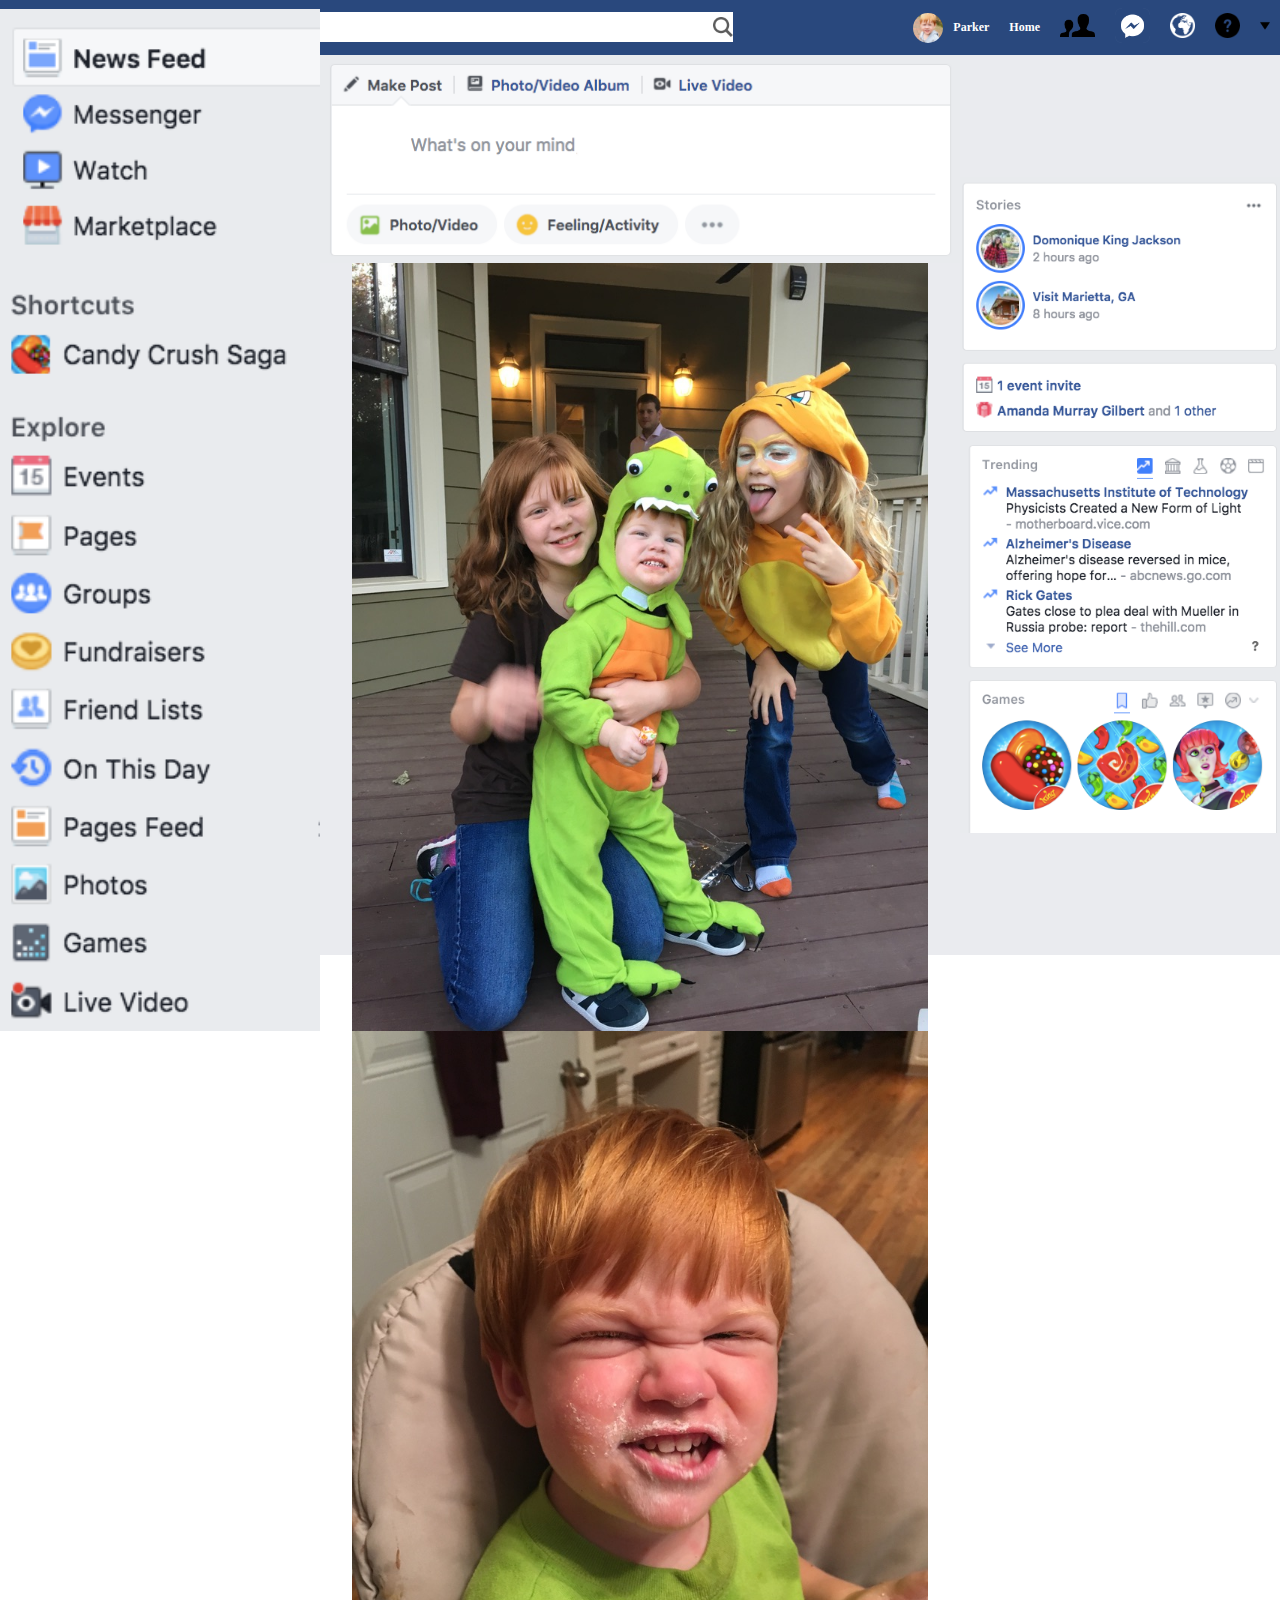
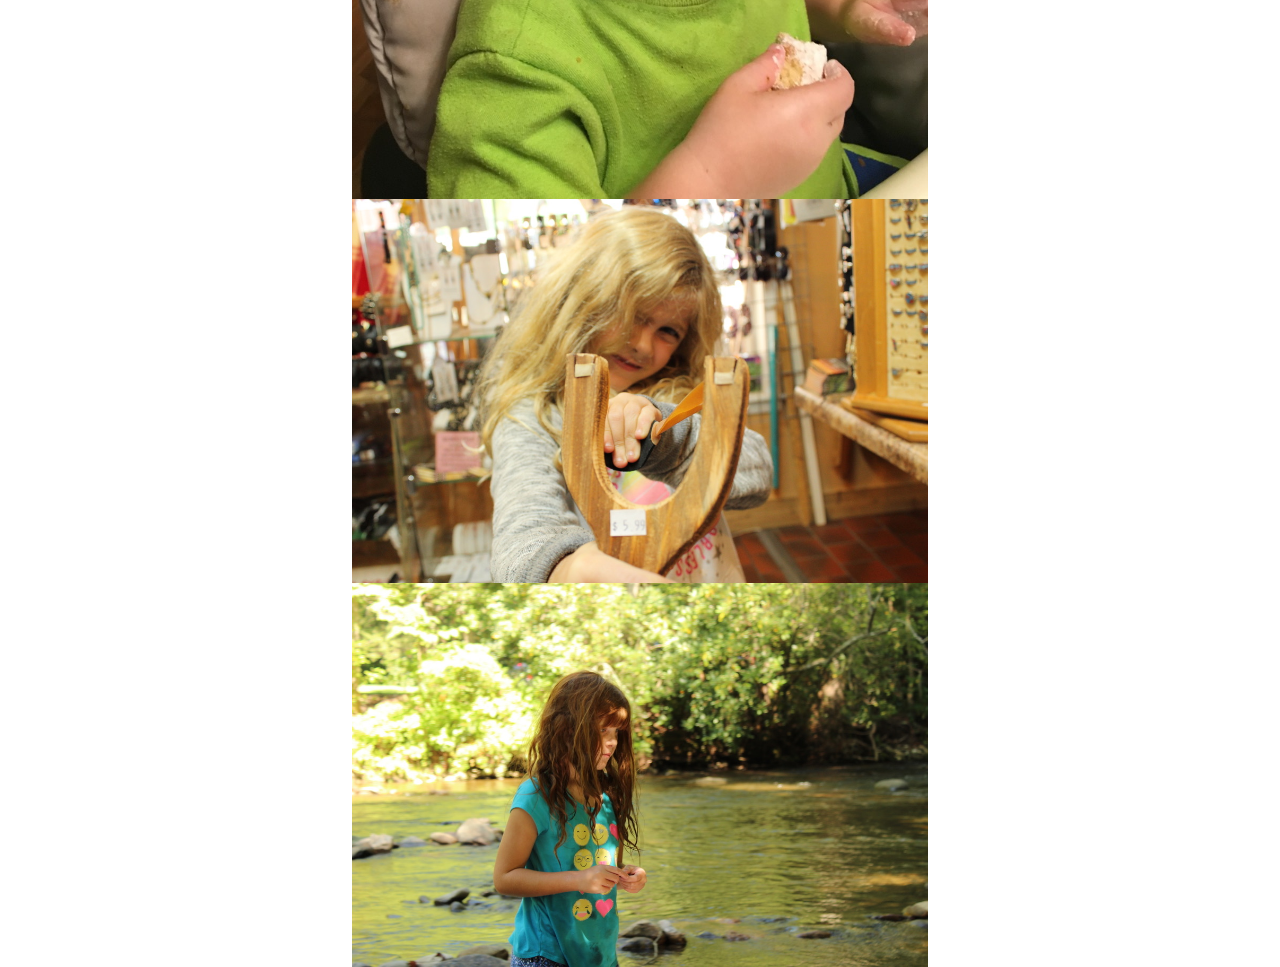
<file: facebook/index.html>
<!DOCTYPE html>
<html lang="en">
<head>
    <meta charset="UTF-8">
    <meta name="viewport" content="width=device-width, initial-scale=1.0">
    <meta http-equiv="X-UA-Compatible" content="ie=edge">
    <title>Facebook</title>
    <link rel="icon" type="image/png" href="images/facebook.png"/>
    <link rel="stylesheet" href="styles.css">
</head>

<body>
    <div class="nav-bar">
        <div class="inverse">
            <img src="images/inverse.png" style="width:30px">
        </div>
        <div class="box">
            <div class="container-1">
                <input type="search" id="search" placeholder="Search" />
            </div>
        </div>
        <div class="profile">
            <div><img src="images/profile.jpg"></div>
            <h5>Parker</h5>
        </div>
        <div class="home"><h5>Home</h5></div>
        <div><img class="contacts" src="images/contacts.png"></div>
        <div><img class="messenger" src="images/messenger.png"></div>
        <div><img class="world" src="images/world.png"></div>
        <div><img class="question" src="images/question.png"></div>
        <div><img class="arrow" src="images/arrow.png"></div>

    </div>

    <div class="content">
        <div class="sidebar">
            <img src="images/topmenu.png">
            <img src="images/bottommenu.png">
        </div>
        <div class="newsfeed">
            <img class="pics" src="images/statusbox.png" style="width:100%">
            <img class="pics" src="images/kids.jpg">
            <img class="pics" src="images/kit.jpg">
            <img class="pics" src="images/ava.jpg">
            <img class="pics" src="images/calli.jpg">
        </div>
        <div class="ads">
            <img src="images/adstop.png">
            <img src="images/adsbottom.png">
        </div>
    </div>
</body>
</html>
</file>
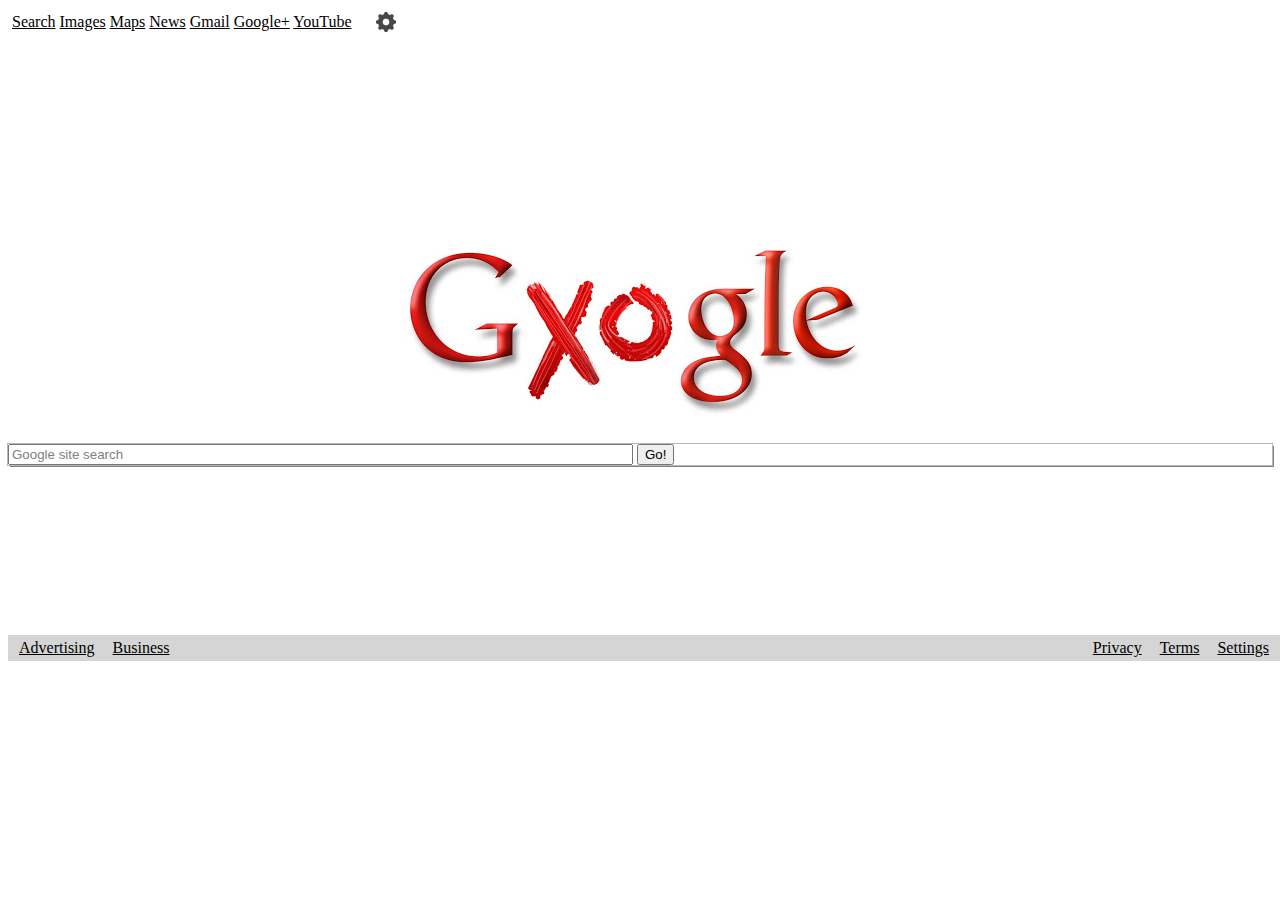
<file: google/index.html>
<!DOCTYPE html>
<html lang="en">
<head>
    <link rel="stylesheet" href="styles.css">
    <title>Google</title>
    <link rel="icon" type="image/png" href="small_g.png"/>
</head>
<body>
    <div class="header">
        <div class="align-left">
        <a href="http://www.google.com/search">Search</a>
        <a href="http://www.google.com/images">Images</a>
        <a href="http://www.google.com/maps">Maps</a>
        <a href="http://www.google.com/news">News</a>
        <a href="http://www.google.com/gmail">Gmail</a>
        <a href="https://plus.google.com/">Google+</a>
        <a href="http://www.youtube.com">YouTube</a>
        </div>
        <div class="align-right">
        <a href="https://support.google.com/accounts/answer/3118621?hl=en"><img class="settingsbutton" src="settings.png" style="width:20px"></a>
        </div>
    </div>
    <div class="whitespace">     </div>
    <div>
        <a href="https://www.google.com/search?q=valentines+day&oq=valentines+day&aqs=chrome..69i57j0l2j69i60l3.1782j0j4&sourceid=chrome&ie=UTF-8"><img class = "doodle" src="doodle.jpg"></a>
    </div>
    <form method="get" action="http://www.google.com/search">

        <div class="form">
        <tr><td>
        <input type="text"   name="q" size="75" style="color:#808080;"
        maxlength="255" value="Google site search"
        onfocus="if(this.value==this.defaultValue)this.value=''; this.style.color='black';" onblur="if(this.value=='')this.value=this.defaultValue; "/>
        <input type="submit" value="Go!" />
        <input type="hidden" name="sitesearch" value="" /></td></tr>
        </table>
        </div>
        </form>  
    <div class="whitespace">     </div>
    <div class="footer">
        <div class="align-left">
        <a class="black" href="https://www.google.com/intl/en_us/ads/?subid=ww-ww-et-g-awa-a-g_hpafoot1_1!o2&utm_source=google.com&utm_medium=referral&utm_campaign=google_hpafooter&fg=1">Advertising</a>
        <a class="black" href="https://www.google.com/services/?subid=ww-ww-et-g-awa-a-g_hpbfoot1_1!o2&utm_source=google.com&utm_medium=referral&utm_campaign=google_hpbfooter&fg=1#?modal_active=none">Business</a>
        </div>
        <div class="align-right">
        <a class="black" href="https://www.google.com/intl/en_us/policies/privacy/?fg=1">Privacy</a>
        <a class="black" href="https://www.google.com/intl/en_us/policies/terms/?fg=1">Terms</a>
        <a class="black" href="https://www.google.com/preferences?hl=en&fg=1">Settings</a>
        </div>
    </div>
</body>
</html>
</file>
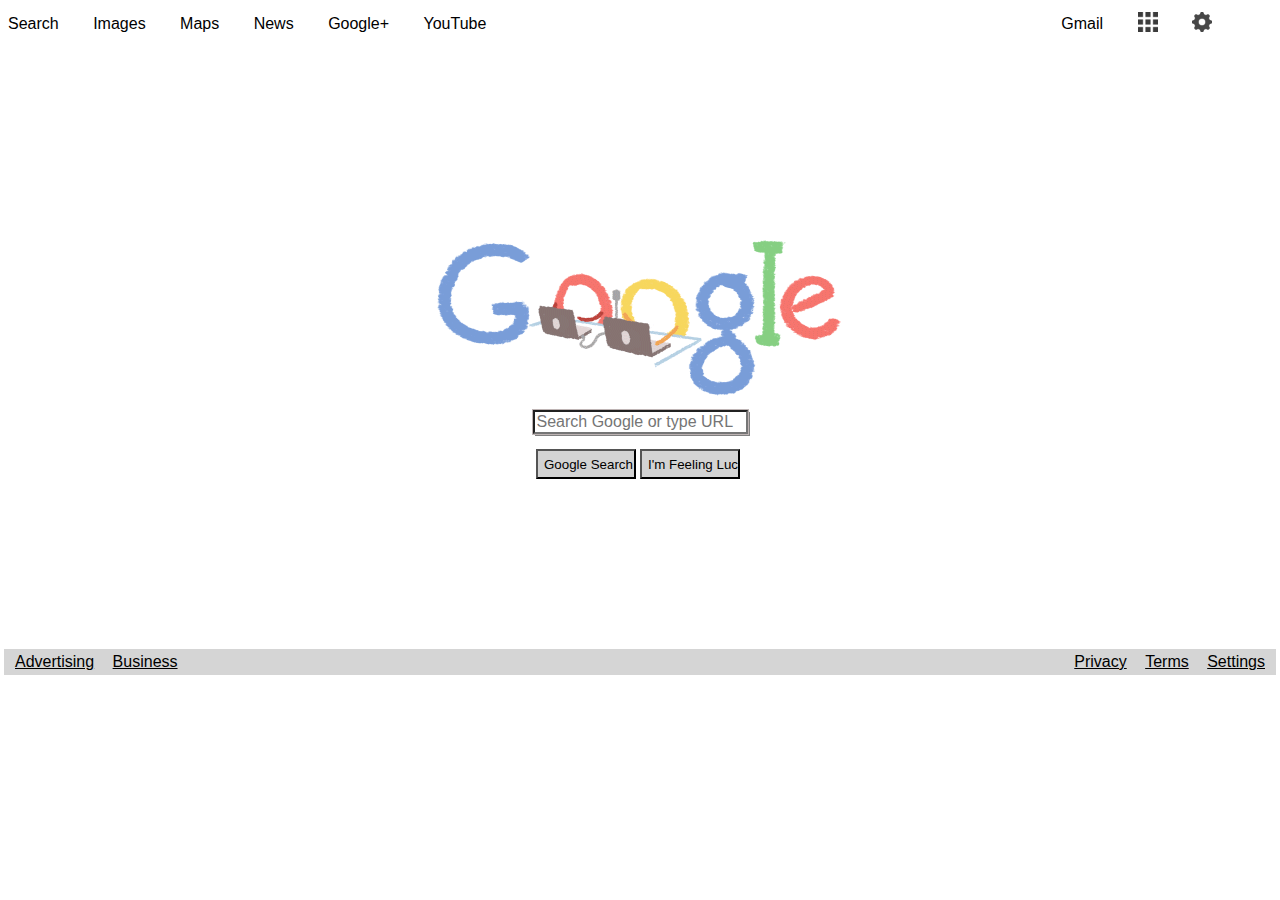
<file: google/index_flexbox.html>
<!DOCTYPE html>
<html lang="en">
<head>
    <link rel="stylesheet" href="styles.css">
    <title>Google</title>
    <link rel="icon" type="image/png" href="small_g.png"/>
</head>
<body>
    <div class="container">
        <div class="header">
            <div>
                <a class="header-item" href="http://www.google.com/search">Search</a>
                <a class="header-item" href="http://www.google.com/images">Images</a>
                <a class="header-item" href="http://www.google.com/maps">Maps</a>
                <a class="header-item" href="http://www.google.com/news">News</a>
                <a class="header-item" href="https://plus.google.com/">Google+</a>
                <a class="header-item" href="http://www.youtube.com">YouTube</a>
            </div>
            <div class="settingsbutton">
                <a class="header-item" href="http://www.google.com/gmail">Gmail</a>
                <a class="header-item" href="https://www.google.com/intl/en/about/products/"><img src="grid.png" style="width:20px"></a>
                <a class="header-item" href="https://support.google.com/accounts/answer/3118621?hl=en"><img src="settings.png" style="width:20px"></a>
            </div>
        </div>
        <div class="whitespace"></div>
        <div>
            <a href="https://www.google.com/search?q=valentines+day&oq=valentines+day&aqs=chrome..69i57j0l2j69i60l3.1782j0j4&sourceid=chrome&ie=UTF-8"><img class="doodle" src="valentines-day.gif"></a>
            <form method="get" action="http://www.google.com/search"><form method="get" action="http://www.google.com/search"></form>

                <div>
                <tr><td>
                <form method="get" action="http://www.google.com/search">
                <input type="text"   name="q" class="doodle form" placeholder="Search Google or type URL">
                <div class="searchbuttons">
                <input type="submit" value="Google Search" class="gobutton"/>
                <input type="hidden" name="sitesearch" value=""/>            
                <input type="submit" value="I'm Feeling Lucky" class="gobutton" />
                <input type="hidden" name="sitesearch" value=""/></div></td></tr></td></tr>
                </table>
                </div>
                </form>  
        </div>
        <div class="whitespace"></div>
        <div class="footer">
            <div class="align-left">
            <a class="black" href="https://www.google.com/intl/en_us/ads/?subid=ww-ww-et-g-awa-a-g_hpafoot1_1!o2&utm_source=google.com&utm_medium=referral&utm_campaign=google_hpafooter&fg=1">Advertising</a>
            <a class="black" href="https://www.google.com/services/?subid=ww-ww-et-g-awa-a-g_hpbfoot1_1!o2&utm_source=google.com&utm_medium=referral&utm_campaign=google_hpbfooter&fg=1#?modal_active=none">Business</a>
            </div>
            <div class="align-right">
            <a class="black" href="https://www.google.com/intl/en_us/policies/privacy/?fg=1">Privacy</a>
            <a class="black" href="https://www.google.com/intl/en_us/policies/terms/?fg=1">Terms</a>
            <a class="black" href="https://www.google.com/preferences?hl=en&fg=1">Settings</a>
            </div>
        </div>
    </div>
</body>
</html>
</file>
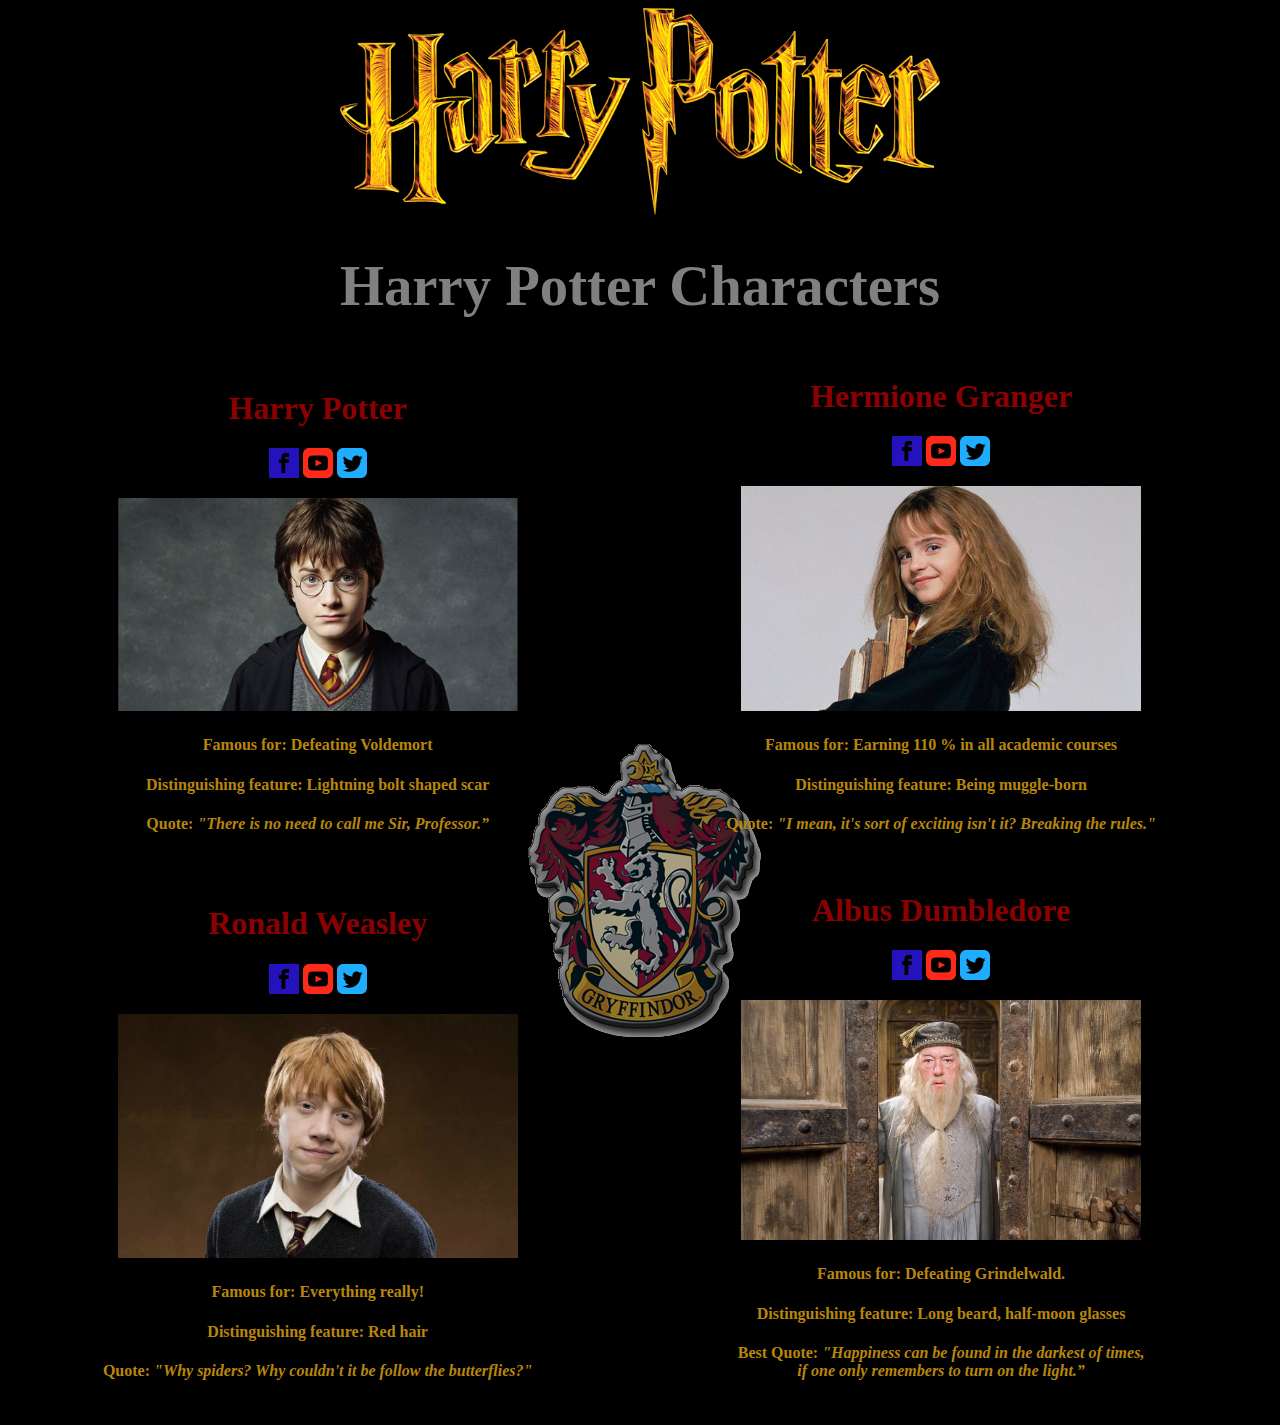
<file: hp_site/harrypotter.html>
<!DOCTYPE html>
<html>
    <head>
        <link rel="stylesheet" href="styles.css">
        <title>Character List</title>


        


    </head>
    <body>
        <img class="logo" src="HarryPotter.png" />
        <h1 class="title">Harry Potter Characters</h1>
            <div class="center">
            <div class="inline">
                <h1>Harry Potter</h1>
                <a href="http://www.facebook.com"><img src="facebook.png" style="width:30px"></a>
                <a href="http://www.youtube.com"><img src="youtube.png" style="width:30px"></a>
                <a href="http://www.twitter.com"><img src="twitter.png" style="width:30px"></a>

                <ul>
                    <li>
                        <a href="http://harrypotter.wikia.com/wiki/Harry_Potter"><img src="hp_img.jpg" style="width:400px"/> </a>
                        <h4>Famous for: Defeating Voldemort</h4>
                        <h4>Distinguishing feature: Lightning bolt shaped scar </h4>
                        <h4>Quote: <i>"There is no need to call me Sir, Professor.”</i></h4>    
                    </li>
                </ul>

            </div>
            <div class="inline">
                <h1>Hermione Granger</h1>
                <a href="http://www.facebook.com"><img src="facebook.png" style="width:30px"></a>
                <a href="http://www.youtube.com"><img src="youtube.png" style="width:30px"></a>
                <a href="http://www.twitter.com"><img src="twitter.png" style="width:30px"></a>
                <ul>
                <li>
                    <a href="http://harrypotter.wikia.com/wiki/Hermione_Granger"><img src="hg_img.jpg" style="width:400px"/></a>
                    <h4>Famous for: Earning 110 % in all academic courses</h4>
                    <h4>Distinguishing feature: Being muggle-born</h4>
                    <h4>Quote: <i>"I mean, it's sort of exciting isn't it? Breaking the rules."</i></h4>
                </li>
                </ul>
            </div>
            <div class="inline">
                <h1>Ronald Weasley</h1>
                <a href="http://www.facebook.com"><img src="facebook.png" style="width:30px"></a>
                <a href="http://www.youtube.com"><img src="youtube.png" style="width:30px"></a>
                <a href="http://www.twitter.com"><img src="twitter.png" style="width:30px"></a>
                <ul>
                <li>
                        <a href="http://harrypotter.wikia.com/wiki/Ronald_Weasley"><img src="rw_img.jpg" style="width:400px"></a>
                <h4>Famous for: Everything really!</h4>
                <h4>Distinguishing feature: Red hair</h4>
                <h4>Quote: <i>"Why spiders?  Why couldn't it be follow the butterflies?"</i></h4>
                </li>
                </ul>
            </div>
            <div class="inline">
                <h1>Albus Dumbledore</h1>
                <a href="http://www.facebook.com"><img src="facebook.png" style="width:30px"></a>
                <a href="http://www.youtube.com"><img src="youtube.png" style="width:30px"></a>
                <a href="http://www.twitter.com"><img src="twitter.png" style="width:30px"></a>
                <ul>
                <li>
                <a href="http://harrypotter.wikia.com/wiki/Albus_Dumbledore"><img src="dumbledore.jpg" style="width:400px"></a>
                <h4>Famous for: Defeating Grindelwald.</h4>
                <h4>Distinguishing feature: Long beard, half-moon glasses</h4>  
                <h4>Best Quote: <i>"Happiness can be found in the darkest of times, <br>if one only remembers to turn on the light.”</i></h4>  
                </li>
                </ul>
            </div>
            </div>
  
    </body>
</html>
</file>
<file: facebook/styles.css>
html {
    width:100%;
    height:100%;
    display:flex;
}

h5{
    font-size: 12px;
    font-style: normal;
}

body {
    display:flex;
    flex-direction: column;
    width:100%;
    align-items: center;
    justify-content: flex-start;
    width:100%;
    height:100%;
    margin:0;
}

/* @media(min-width 768px) {
	body {
		width:100%;
    } */



.nav-bar {
    background-color:#29487d;
    color:white;
    display:flex;
    flex-direction:row;
    justify-content:flex-start;
    align-items: center;
    width:100%;
    font-size:12px;
    /* position: fixed; */
}

.inverse {
    background-color:white;
    text-align:center;
    vertical-align: middle;
    display:flex;
    align-items:center;
    align-content: center;
    margin:10px;
}


.box {
    width: 300px;
    height: 50px;
    vertical-align: middle;
    display:flex;
    flex:2;
  }

.container-1{
    width: 90%;
    vertical-align: middle;
    white-space: nowrap;
    margin-top:9px;
}

.container-1 input#search{
    width: 90%;
    height: 30px;
    background-color: white;
    background-image:url("images/search.png");
    background-repeat: no-repeat;
    background-size: 20px;
    background-position:right;
    border: none;
    font-size: 10pt;
    color: #63717f;
    vertical-align: middle;
    padding-left:10px;
    padding-right:10px;
}

.profile {
    border:none;
    display:flex;
    align-items: center;
    justify-content: center;
    text-align: center;
    margin-left:10px;
    margin-right:10px;
}
.profile img {
    display:inline-block;
    width:30px;
    height:30px;
    border-radius:65%;
    vertical-align: middle;
    margin-left:10px;
    margin-right:10px;
}

.home {
    margin-left:10px;
    margin-right:10px;
}

.contacts {
    margin-left:10px;
    margin-right:10px;
    width:35px;
}

.messenger {
    margin-left:10px;
    margin-right:10px;
    width:35px;
}

.world {
    margin-left:10px;
    margin-right:10px;
    width:25px;
}

.question {
    margin-left:10px;
    margin-right:10px;
    width:25px;
}

.arrow {
    margin-left:10px;
    margin-right:10px;
    width:10px;
}

.content {
    display:flex;
    flex-direction:row;
    justify-content: center;
    align-items:center;
    width:100%;
    height:100%;
    flex-wrap:nowrap;
    background-color:#EAEBEF;
}

.sidebar {
    display:flex;
    flex-direction:column;
    justify-content: flex-start;
    align-content:flex-start;
    width:25%;
    margin-top:30px;
}

.sidebar img {
    height:100%;
}

.newsfeed {
    display:flex;
    flex-direction:column;
    justify-content: flex-start;
    align-items:center;
    flex-wrap:nowrap;
    text-align:center;
    align-content:top;
    width:50%;
    height:100%;
}

.newsfeed img {
    width:90%;
}



.ads {
    display:flex;
    flex-direction:column;
    justify-content: flex-end;
    align-content: flex-end;
    align-items: flex-end;
    width:25%;
}

.ads img {
    width:100%;
}
</file>
<file: google/styles.css>
.container {
    font-family:arial, Helvetica, sans-serif;
    display: flex;
    justify-content: space-between;
    align-items:center;
    align-content:center;
    flex-direction: column;
    flex:auto;
}
.doodle {
    display:block;
    margin-right: auto;
    margin-left: auto;
}

.doodle:hover {
    box-shadow: 0 0 10px #ccc;
}

a {
    color:black;
}

a:hover { 
    background-color:palevioletred;
}

a:visited {
    color:black;
}

.header {
    font-size: 1em;
    color: black;
    padding: 4px;
    display: flex;
    align-content:center;
    align-items:center;
    width:100%;
}
.header-item {
    flex:0;
    vertical-align: middle;
    margin-right: 30px;
    vertical-align: middle;
    text-decoration:none;
}
.flex-item:first-child {
    margin-left:4px;
}

.settingsbutton {
    flex:1;
    vertical-align:middle;
    text-align:right;
    text-decoration:none;
    margin-right: 30px;
    padding-left: 20px;
}

.settingsbutton:hover {
    background-color: palevioletrede;
}

.footer {
    background-color: rgba(211, 211, 211, 0.959);
    display:flex;
    justify-content: space-between;
    align-content: center;
    align-items: center;
    padding: 4px;
    width: 100%;
}

.whitespace {
    padding: 85px;
}

.align-left {
    text-align: left;
    padding-right: 4px;
}

.align-right {
    text-align: right;
}

.black {
    color:black;
    padding: 7px;
}

.search {
    display: flex;
}

.form {
    text-align:left;
    color:black; 
    outline-color: rgb(190, 180, 180);
    box-shadow: 2px 2px grey;
    outline-style: solid;
    outline-width:1px;
    font-size: 1em;
}

.searchbuttons {
    display:flex;
    flex-direction: row;
    align-items: center;
    justify-content: center;
    align-content: center;
}

.gobutton {
    margin-top: 15px;
    background:lightgray;
    font-family: Arial, Helvetica, sans-serif;
    width: 100px;
    height: 30px;
    margin-right:4px;
}

.gobutton:hover {
    color:grey;
}
</file>
<file: hp_site/styles.css>
h1 {
    color:darkred;
    font-family: fantasy;
    list-style-type: none;
    text-align: center;
    padding:0;
}
ul {
    list-style-type: none;
    padding:0;

}

h4 {
    color:darkgoldenrod;
    text-align: center


}

body {
    background-color:black;

}

img {
    display: inline-block;

}

.inline {
    display:inline-block;
    width: 49%;
    text-align:center;
    box-sizing: border-box;
    padding: 0;
    position: relative;
}

li {
    display:inline-block
}

.center {
    background-image: radial-gradient(circle at center, rgba(0, 00, 0, 0.3) 0%, rgba(0, 0, 0, 0.9) ), url("gryffindor.png");
    background-repeat: no-repeat;
    background-position: center;
}

.title {
    font-size: 1.5cm;
    color:gray
}

.logo {
    display: block;
    margin-right: auto;
    margin-left: auto;
    width: 600px;
}

.social {
    position: absolute;
    top:0;
    left:0;
    width: 50px;
}

a:hover {
    background-color:red;
}
img:hover {
    background-color:red;
}
</file>
